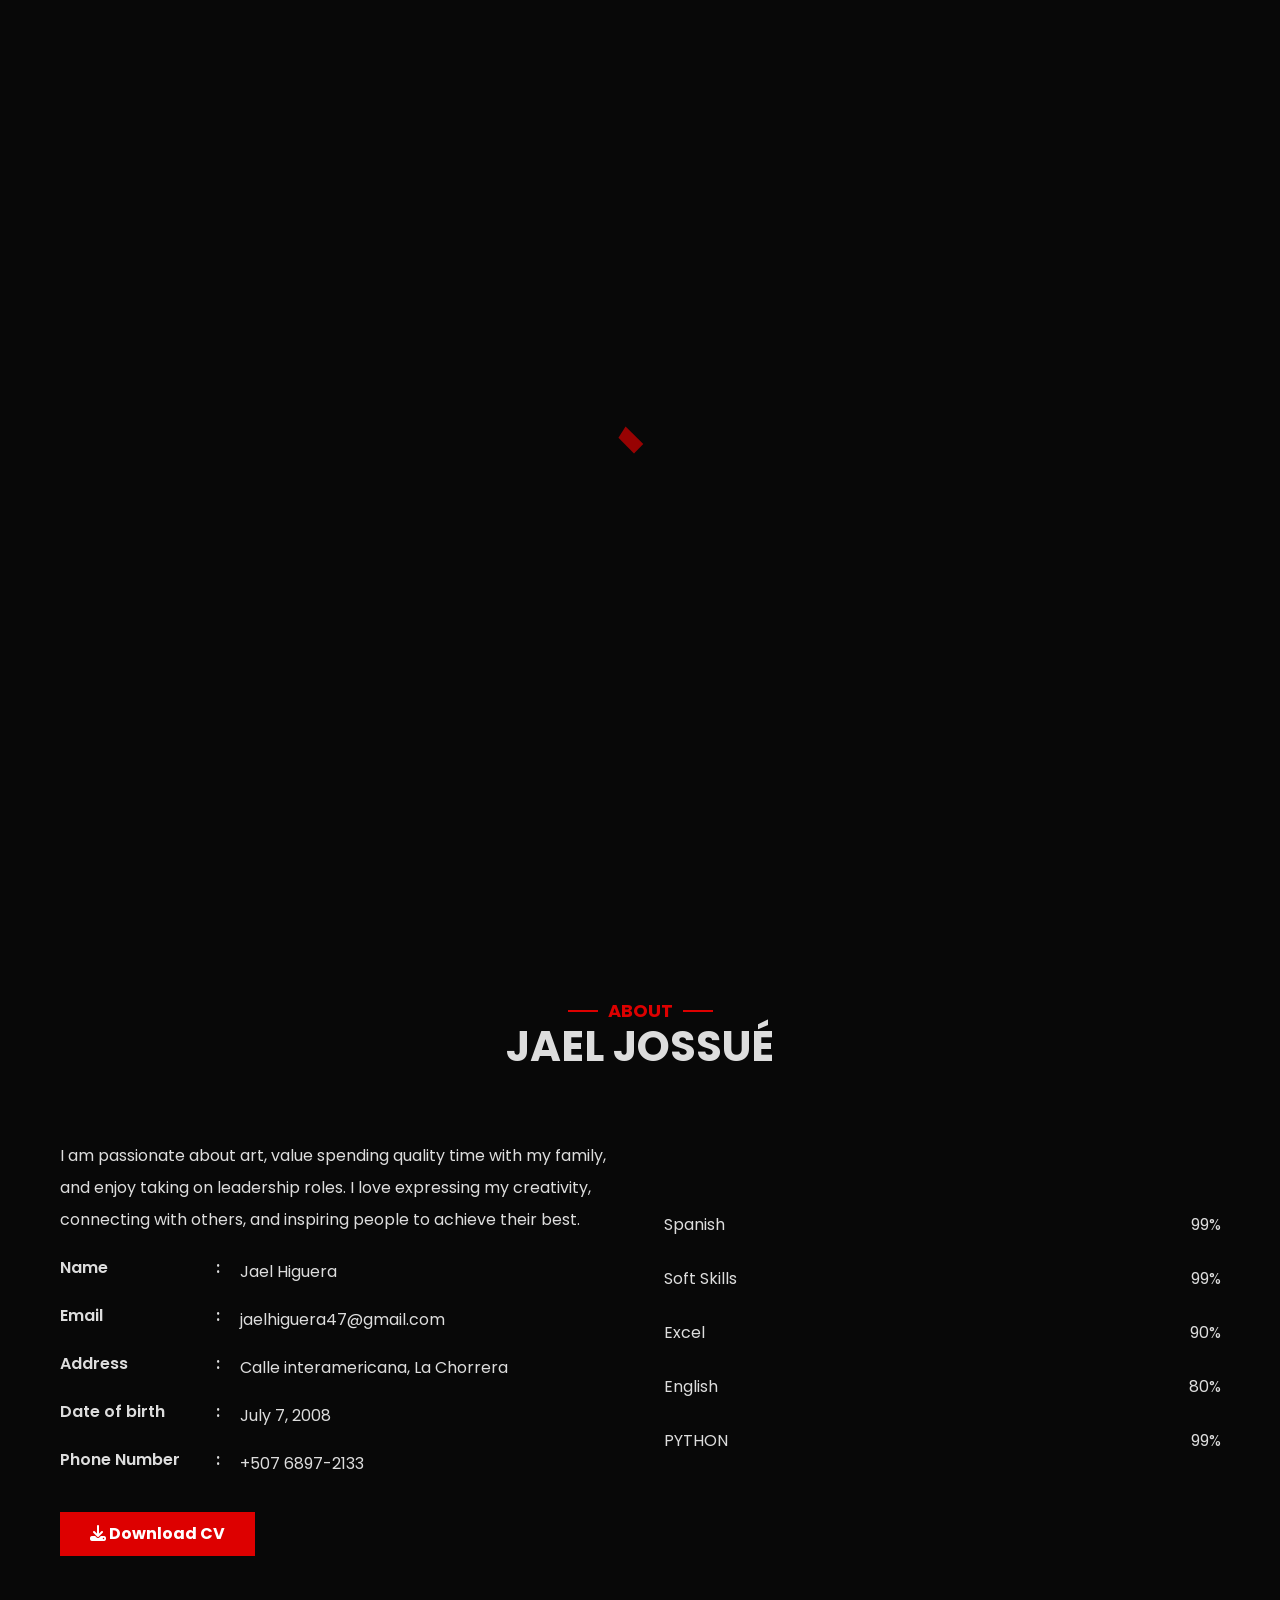
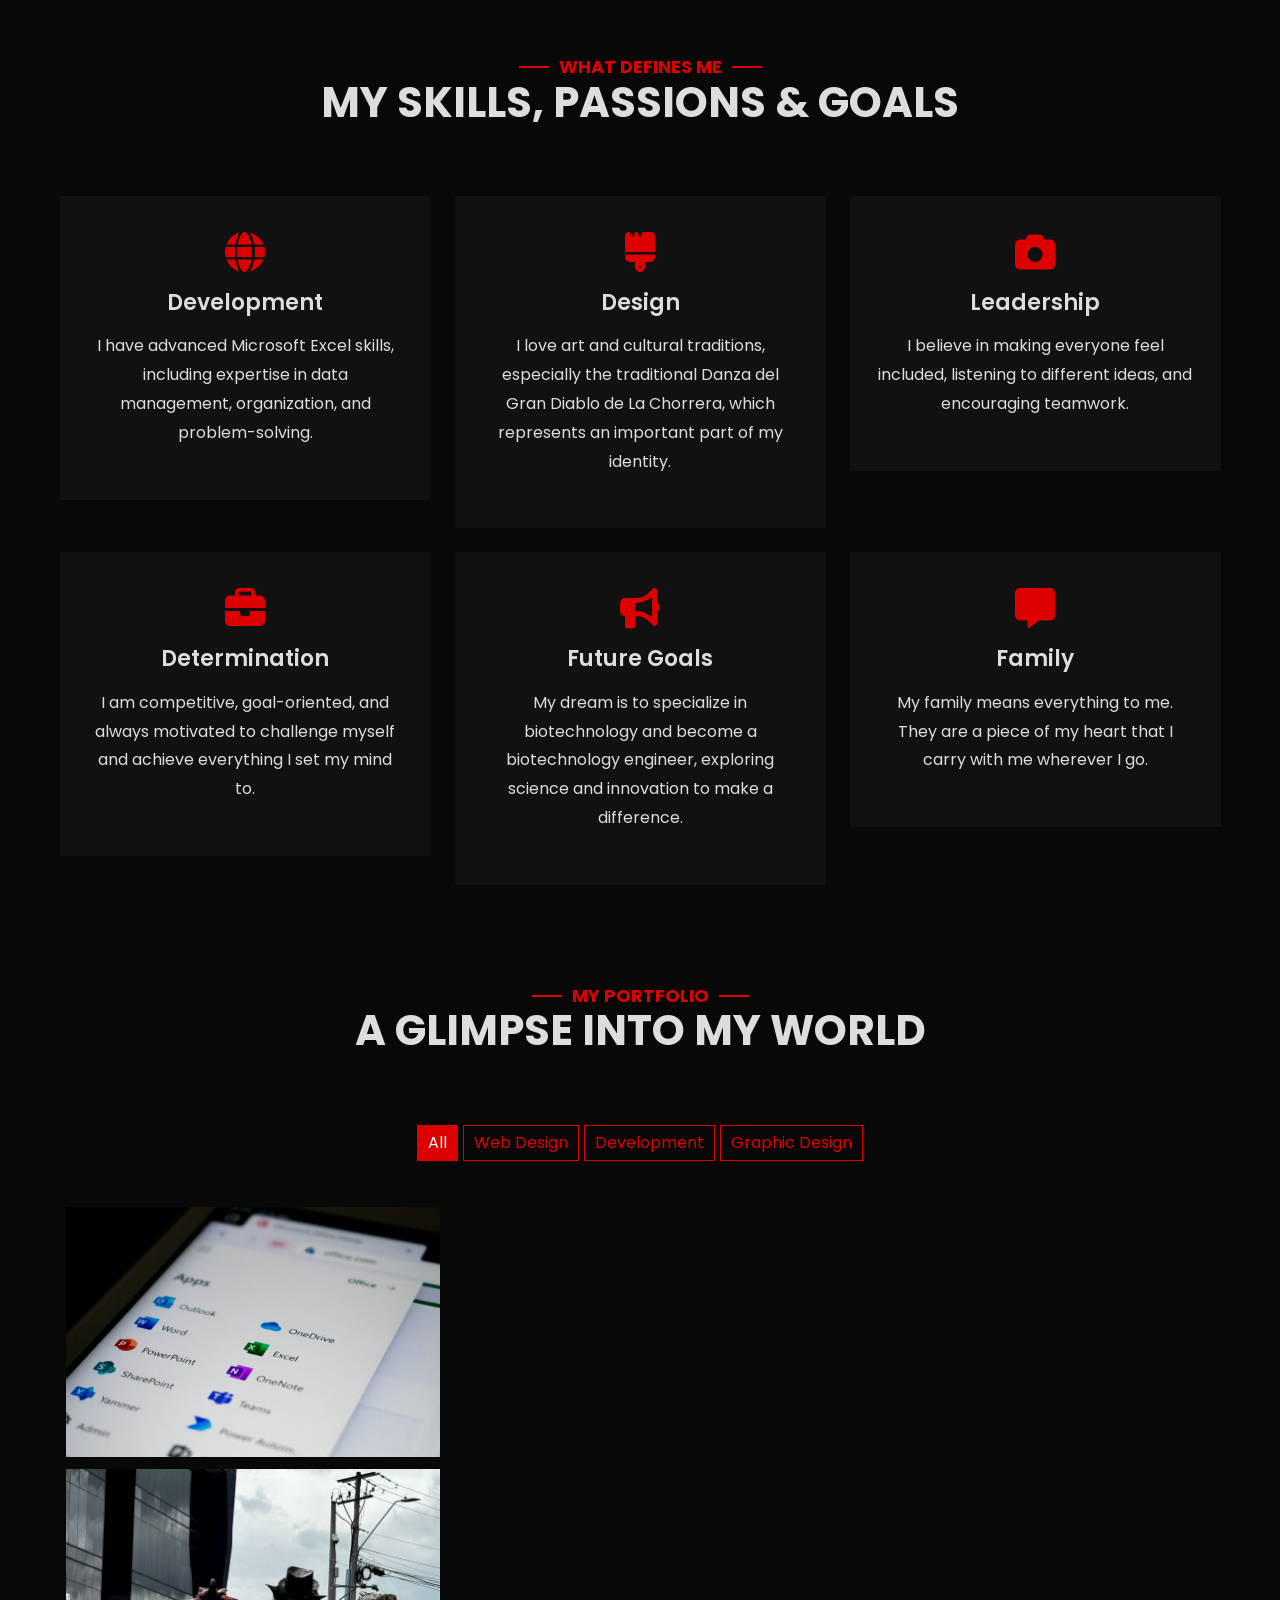
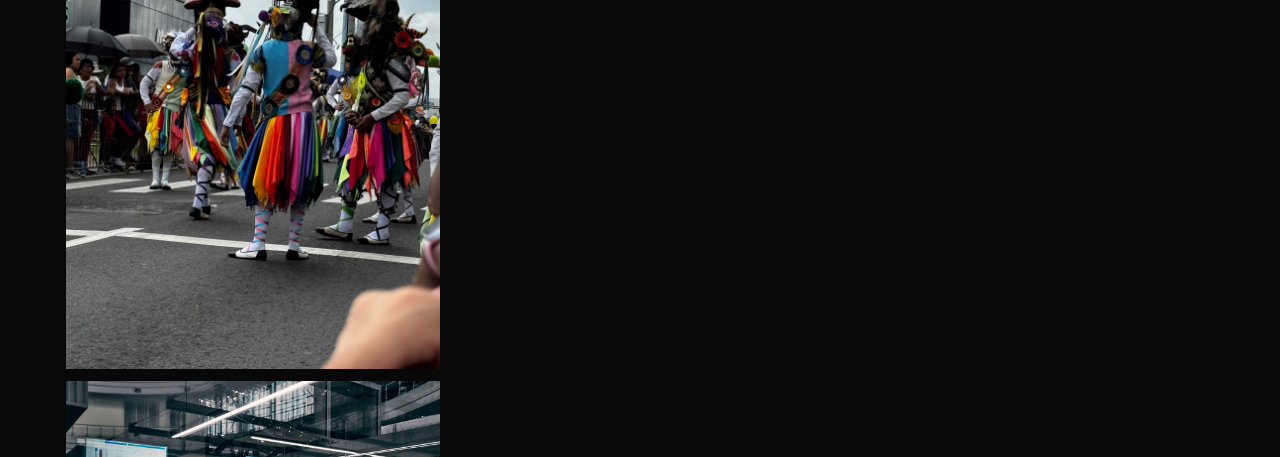
<file: index.html>
<html xmlns="http://www.w3.org/1999/xhtml" lang="en">

<head>
	<meta http-equiv="Content-Type" content="text/html; charset=utf-8" />
	<meta name="description" content="HTTrack is an easy-to-use website mirror utility. It allows you to download a World Wide website from the Internet to a local directory,building recursively all structures, getting html, images, and other files from the server to your computer. Links are rebuiltrelatively so that you can freely browse to the local site (works with any browser). You can mirror several sites together so that you can jump from one toanother. You can, also, update an existing mirror site, or resume an interrupted download. The robot is fully configurable, with an integrated help" />
	<meta name="keywords" content="httrack, HTTRACK, HTTrack, winhttrack, WINHTTRACK, WinHTTrack, offline browser, web mirror utility, aspirateur web, surf offline, web capture, www mirror utility, browse offline, local  site builder, website mirroring, aspirateur www, internet grabber, capture de site web, internet tool, hors connexion, unix, dos, windows 95, windows 98, solaris, ibm580, AIX 4.0, HTS, HTGet, web aspirator, web aspirateur, libre, GPL, GNU, free software" />
	<title>Local index - HTTrack Website Copier</title>
  <!-- Mirror and index made by HTTrack Website Copier/3.51-0 [XR&CO] -->
	<style type="text/css">
	<!--

body {
	margin: 0;  padding: 0;  margin-bottom: 15px;  margin-top: 8px;
	background: #77b;
}
body, td {
	font: 14px "Trebuchet MS", Verdana, Arial, Helvetica, sans-serif;
	}

#subTitle {
	background: #000;  color: #fff;  padding: 4px;  font-weight: bold; 
	}

#siteNavigation a, #siteNavigation .current {
	font-weight: bold;  color: #448;
	}
#siteNavigation a:link    { text-decoration: none; }
#siteNavigation a:visited { text-decoration: none; }

#siteNavigation .current { background-color: #ccd; }

#siteNavigation a:hover   { text-decoration: none;  background-color: #fff;  color: #000; }
#siteNavigation a:active  { text-decoration: none;  background-color: #ccc; }


a:link    { text-decoration: underline;  color: #00f; }
a:visited { text-decoration: underline;  color: #000; }
a:hover   { text-decoration: underline;  color: #c00; }
a:active  { text-decoration: underline; }

#pageContent {
	clear: both;
	border-bottom: 6px solid #000;
	padding: 10px;  padding-top: 20px;
	line-height: 1.65em;
	background-image: url(backblue.gif);
	background-repeat: no-repeat;
	background-position: top right;
	}

#pageContent, #siteNavigation {
	background-color: #ccd;
	}


.imgLeft  { float: left;   margin-right: 10px;  margin-bottom: 10px; }
.imgRight { float: right;  margin-left: 10px;   margin-bottom: 10px; }

hr { height: 1px;  color: #000;  background-color: #000;  margin-bottom: 15px; }

h1 { margin: 0;  font-weight: bold;  font-size: 2em; }
h2 { margin: 0;  font-weight: bold;  font-size: 1.6em; }
h3 { margin: 0;  font-weight: bold;  font-size: 1.3em; }
h4 { margin: 0;  font-weight: bold;  font-size: 1.18em; }

.blak { background-color: #000; }
.hide { display: none; }
.tableWidth { min-width: 400px; }

.tblRegular       { border-collapse: collapse; }
.tblRegular td    { padding: 6px;  background-image: url(fade.gif);  border: 2px solid #99c; }
.tblHeaderColor, .tblHeaderColor td { background: #99c; }
.tblNoBorder td   { border: 0; }


// -->
</style>

</head>

<body>
<table width="76%" border="0" align="center" cellspacing="0" cellpadding="3" class="tableWidth">
	<tr>
	<td id="subTitle">HTTrack Website Copier - Open Source offline browser</td>
	</tr>
</table>
<table width="76%" border="0" align="center" cellspacing="0" cellpadding="0" class="tableWidth">
<tr class="blak">
<td>
	<table width="100%" border="0" align="center" cellspacing="1" cellpadding="0">
	<tr>
	<td colspan="6"> 
		<table width="100%" border="0" align="center" cellspacing="0" cellpadding="10">
		<tr> 
		<td id="pageContent"> 
<!-- ==================== End prologue ==================== -->

<H1 ALIGN=Center>Index of locally available sites:</H1>
	<TABLE BORDER="0" WIDTH="100%" CELLSPACING="1" CELLPADDING="0">
		<TR>
			<TD BACKGROUND="fade.gif">
				&middot;
					<A HREF="webfolio.neocities.org/Daniel/index.html">
						Daniel Personal Portfolio Template
					</A>		
			</TD>
		</TR>
	</TABLE>
	<BR>
	<BR>
	<BR>
  	<H6 ALIGN="RIGHT">
	<I>Mirror and index made by HTTrack Website Copier [XR&amp;CO]</I>
	</H6>
	<!-- Mirror and index made by HTTrack Website Copier/3.51-0 [XR&CO] -->
	<!-- Thanks for using HTTrack Website Copier! -->
	<meta HTTP-EQUIV="Refresh" CONTENT="0; URL=webfolio.neocities.org/Daniel/index.html">


<!-- ==================== Start epilogue ==================== -->
		</td>
		</tr>
		</table>
	</td>
	</tr>
	</table>
</td>
</tr>
</table>

<table width="76%" border="0" align="center" valign="bottom" cellspacing="0" cellpadding="0">
	<tr>
	<td id="footer"><small>&copy; 1998 Xavier Roche &amp; other contributors - Web Design: Leto Kauler.</small></td>
	</tr>
</table>

</body>

</html>
</file>
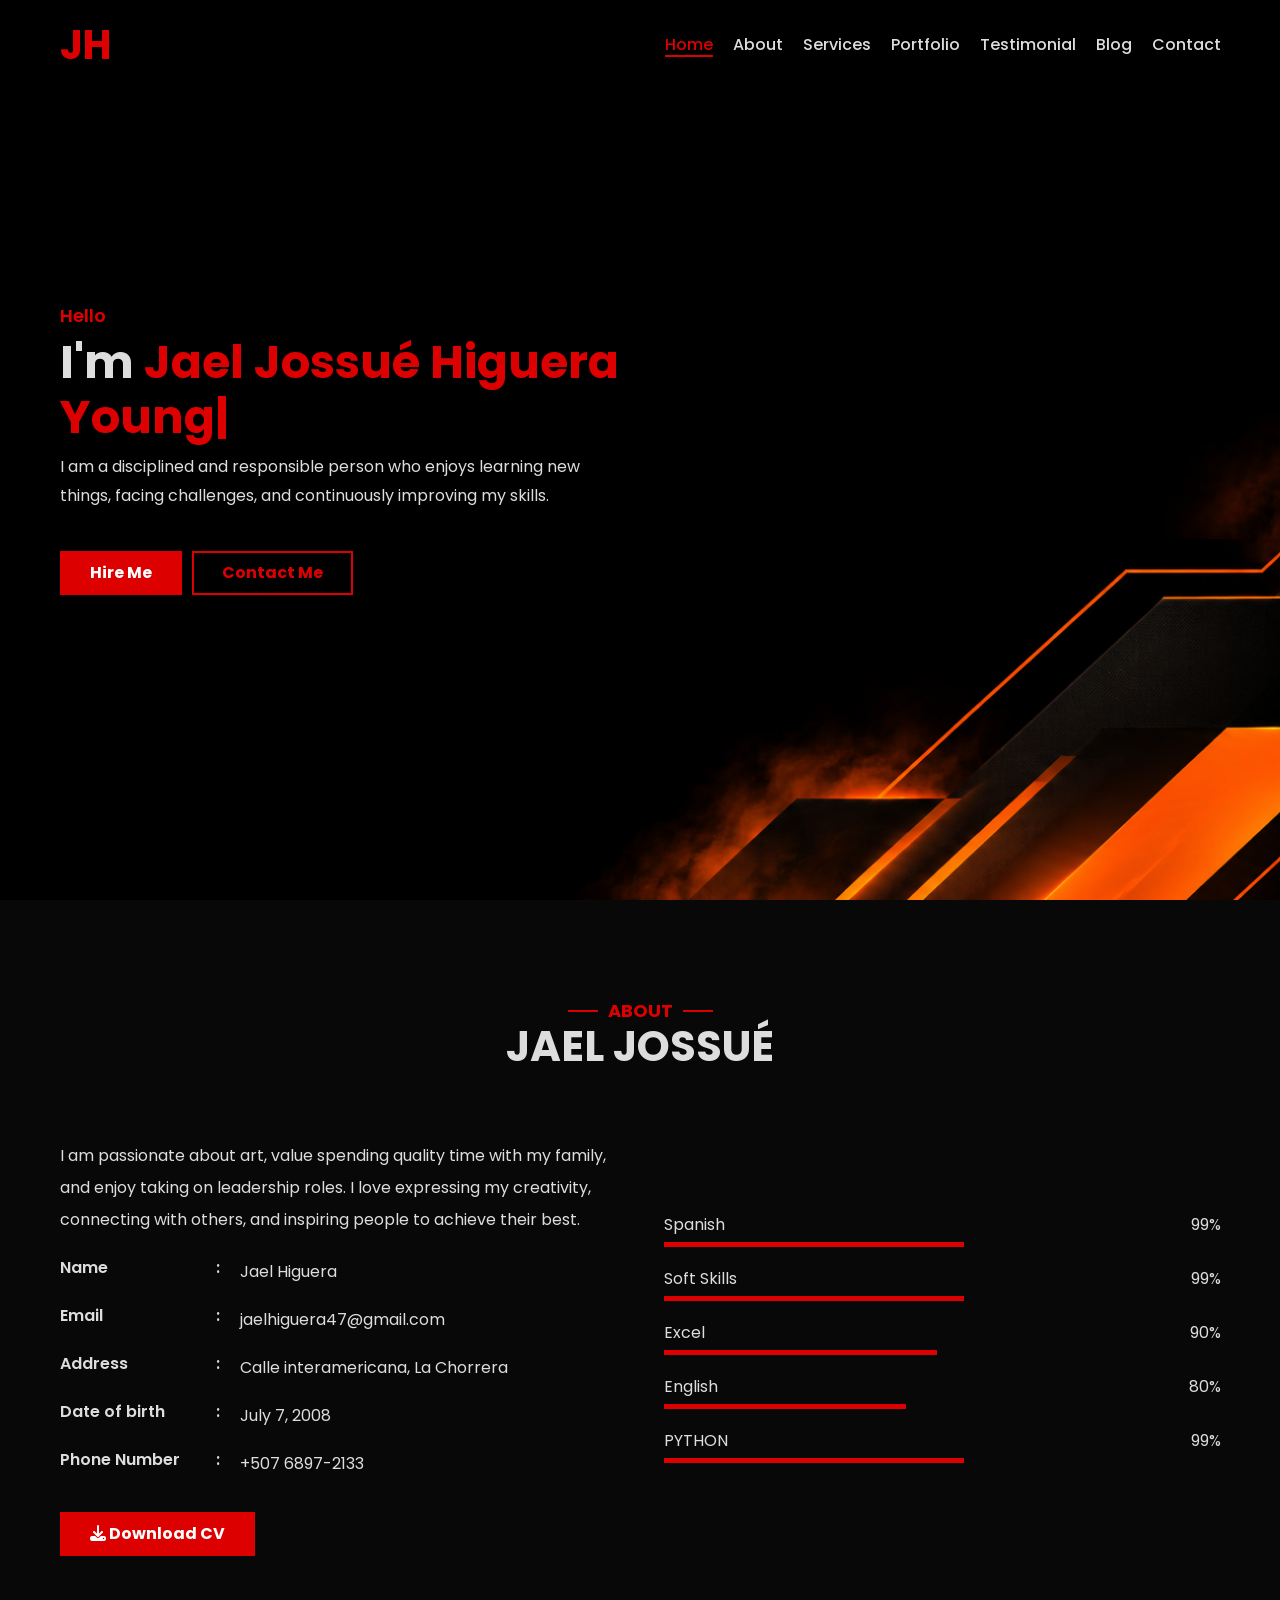
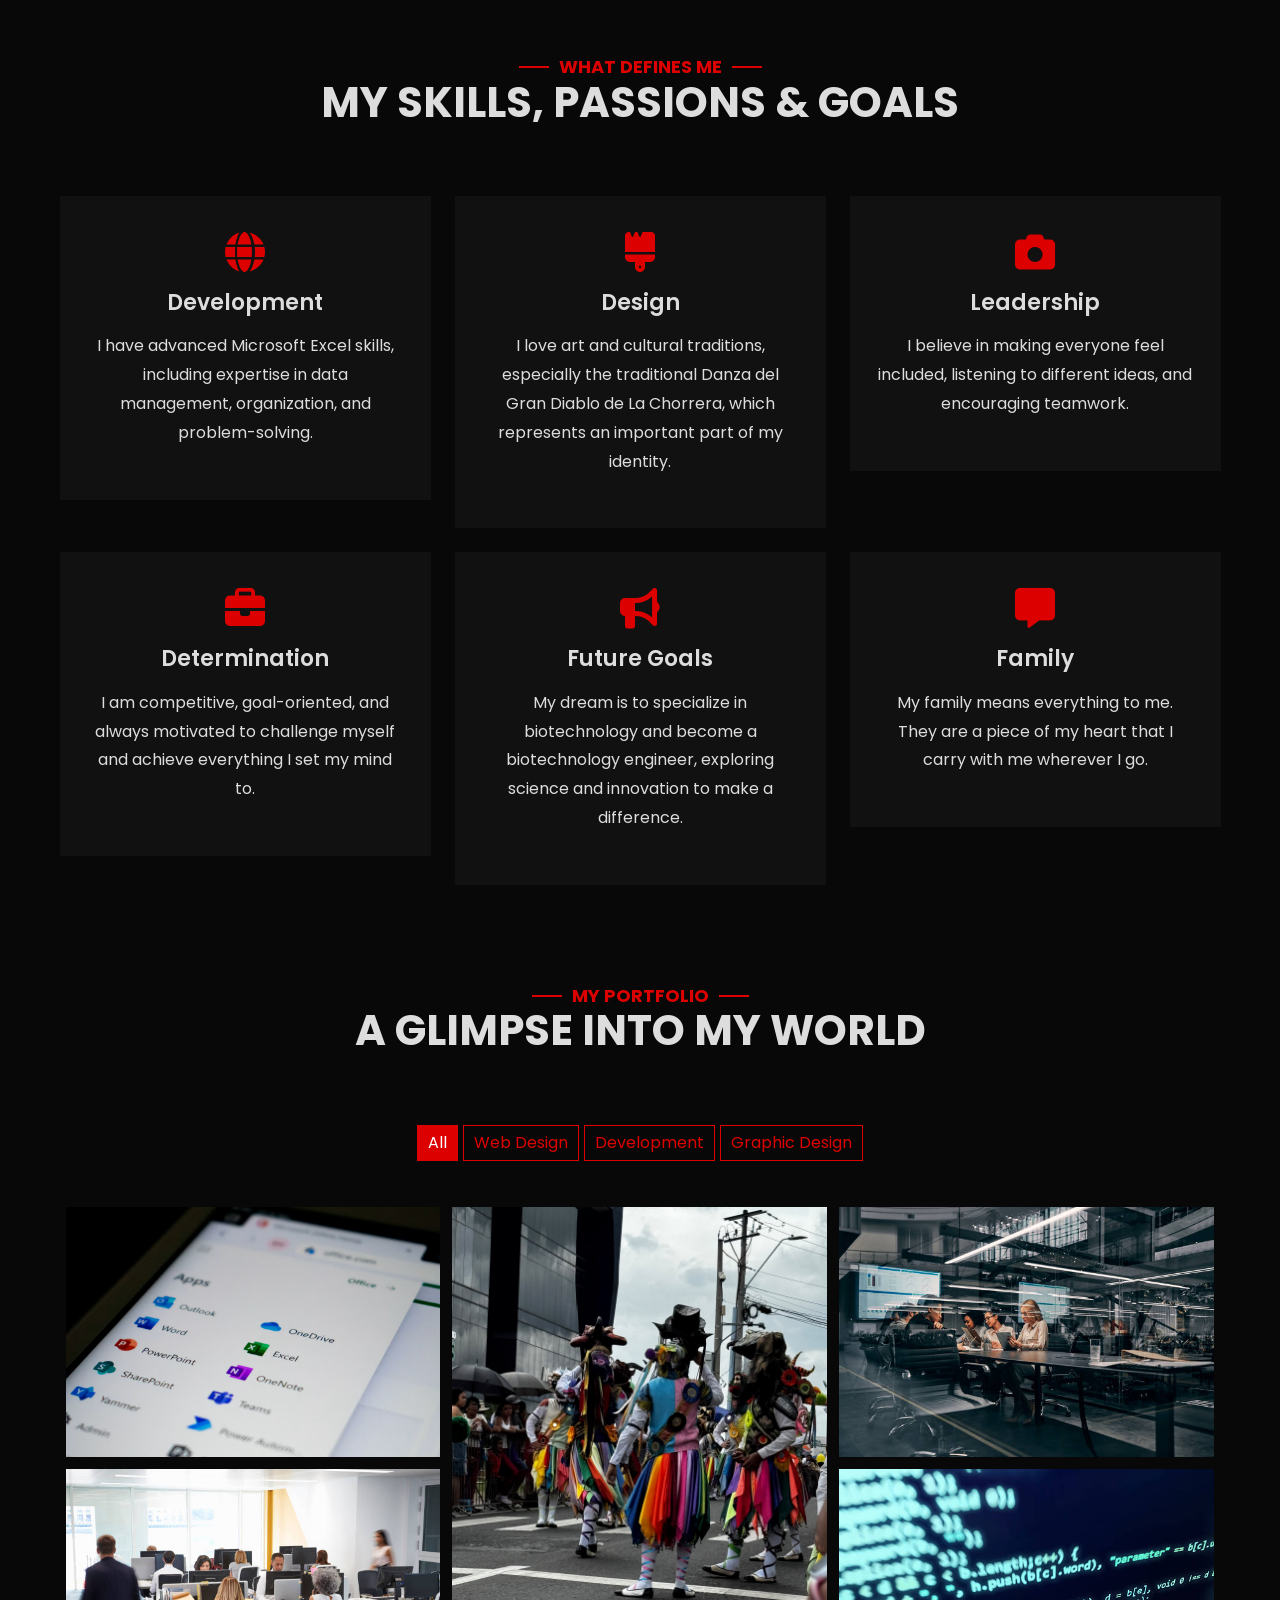
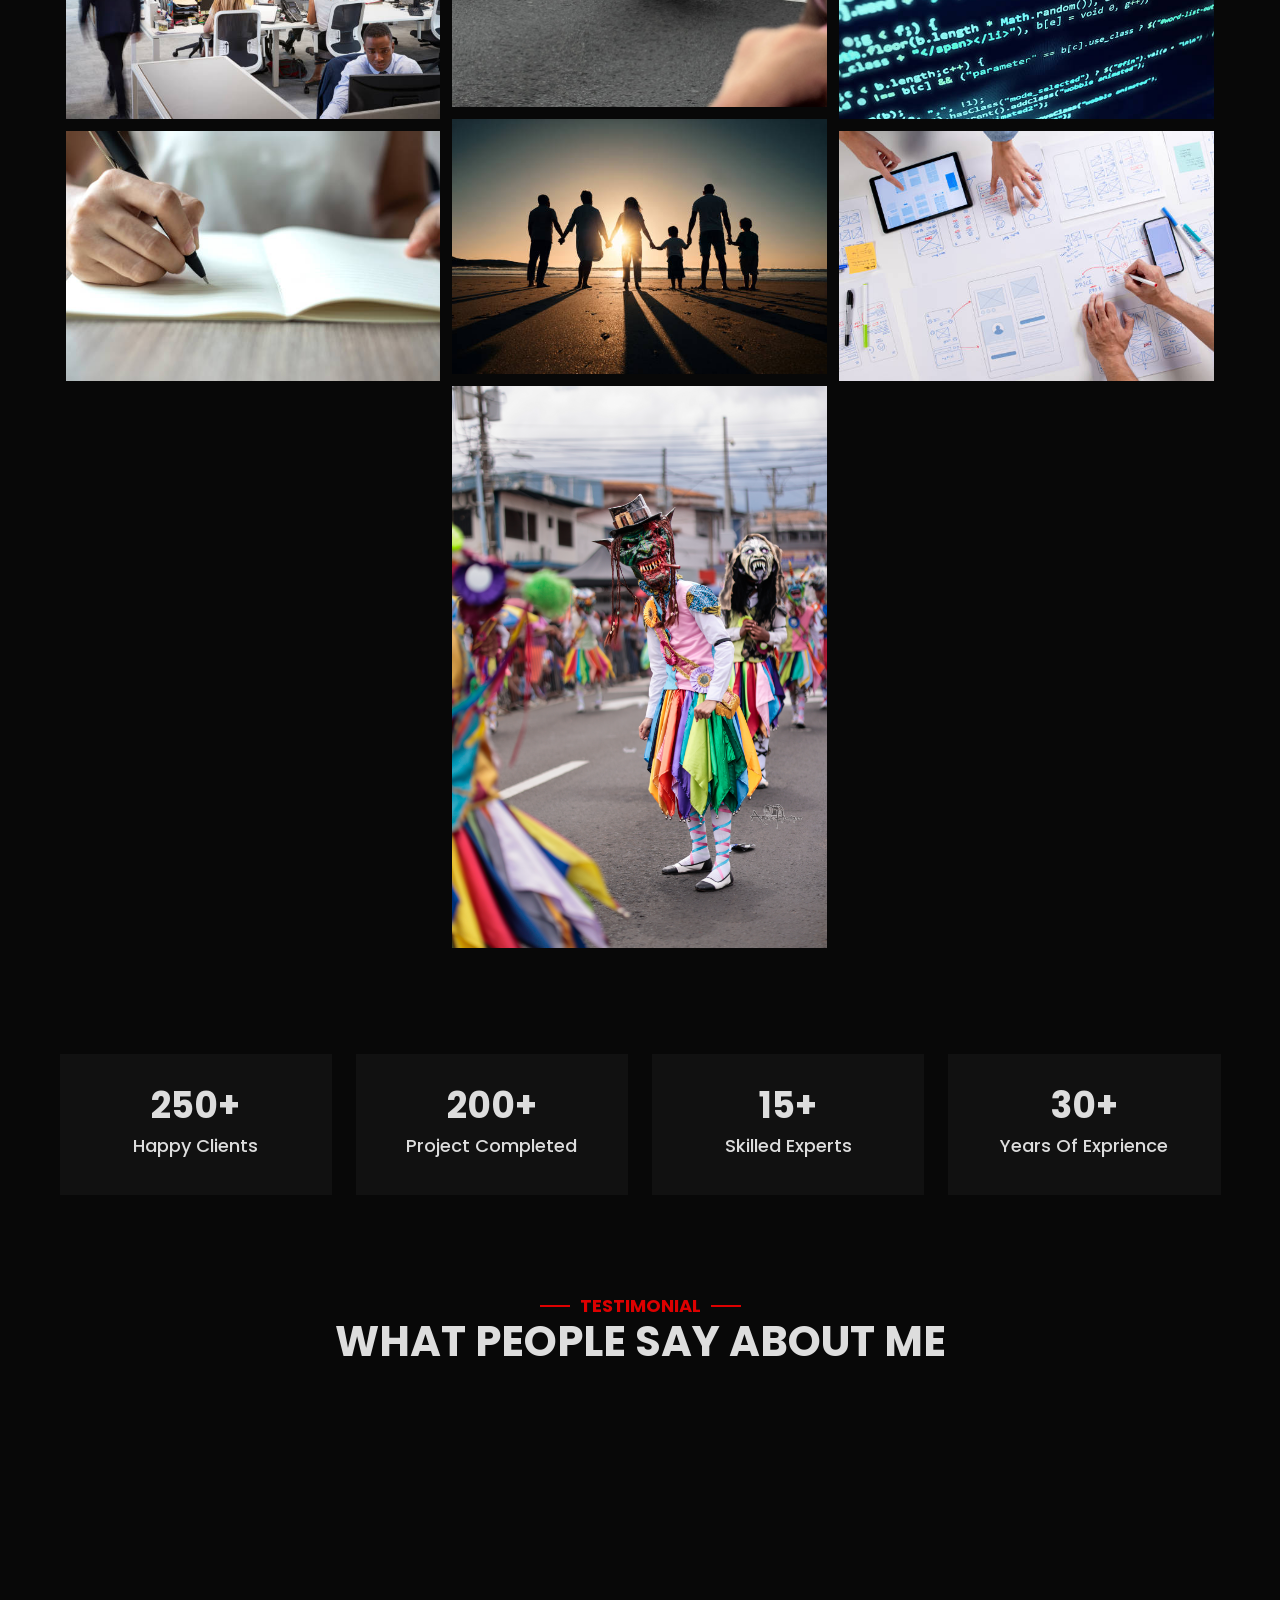
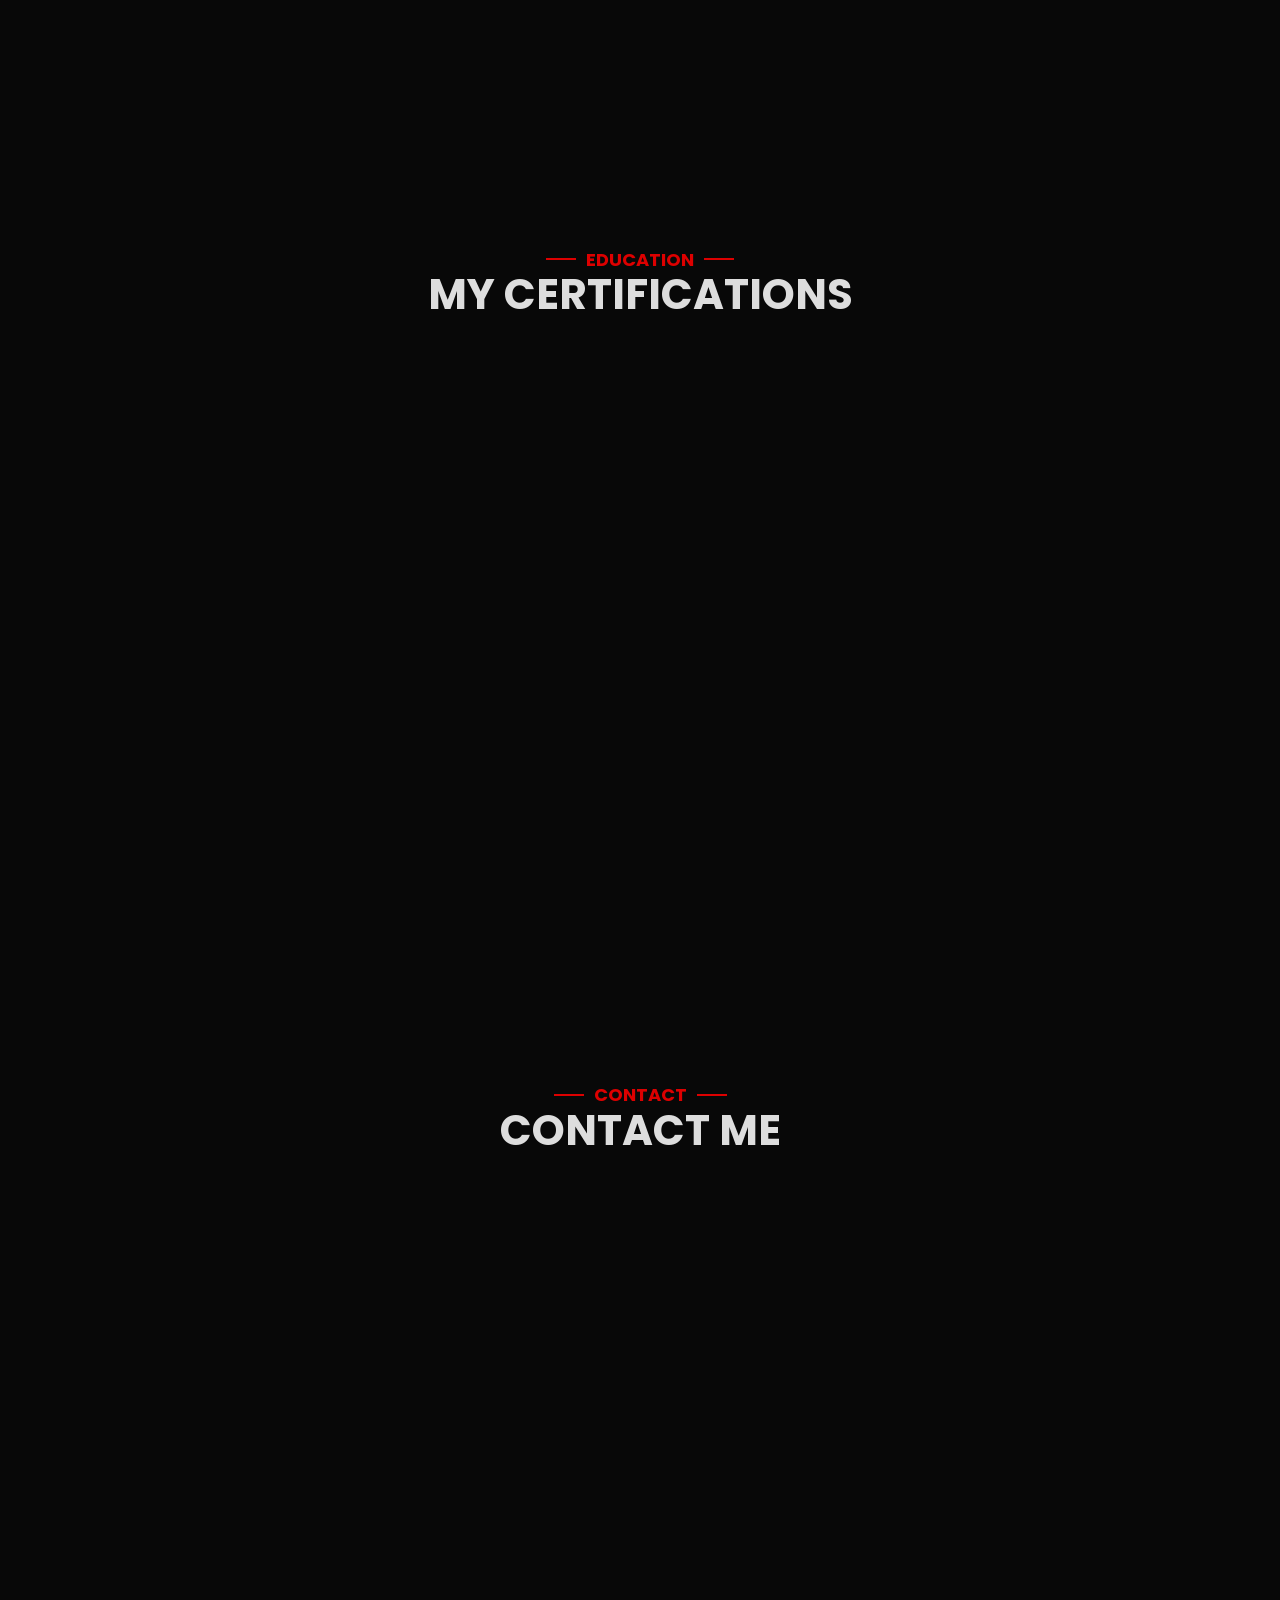
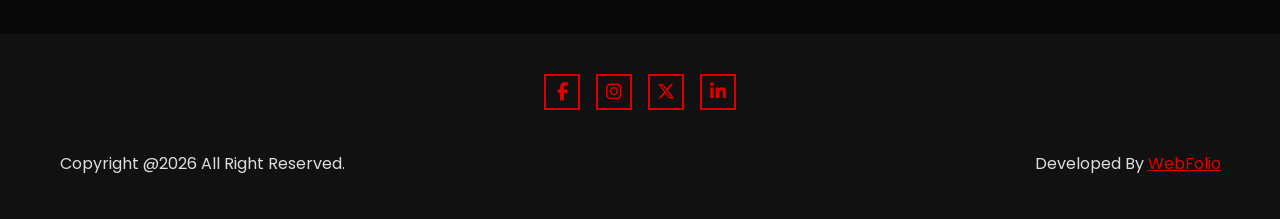
<file: webfolio.neocities.org/Daniel/index.html>
<!DOCTYPE html>
<html lang="en">
  
<!-- Mirrored from https://webfolio.neocities.org/Daniel/ by HTTrack Website Copier/3.x [XR&CO], Mon, 09 Nov 2026 21:48:29 GMT -->
<head>
    <meta charset="UTF-8" />
    <meta http-equiv="X-UA-Compatible" content="IE=edge" />
    <meta name="viewport" content="width=device-width, initial-scale=1.0" />
    <title>Daniel Personal Portfolio Template</title>

    <!-- Favicon -->
    <link rel="shortcut icon" type="image/jpg" href="assets/img/favicon.png" />

    <!-- Css Files -->
    <link rel="stylesheet" href="assets/css/bootstrap.min.css" />
    <link rel="stylesheet" href="assets/css/fontawesome-all.min.css" />
    <link rel="stylesheet" href="assets/css/magnific-popup.css" />
    <link rel="stylesheet" href="assets/css/animate.min.css" />
    <link rel="stylesheet" href="assets/css/owl.carousel.min.css" />
    <link rel="stylesheet" href="assets/css/owl.theme.default.min.css" />
    <link rel="stylesheet" href="assets/css/main.css" />
  </head>
  <body>
    <!-- Scroll Top -->
    <i class="scroll-top button fa fa-arrow-up"></i>

    <!-- Start Preloader -->
    <div class="preloader">
      <div class="spinner">
        <div class="sk-folding-cube">
          <div class="sk-cube1 sk-cube"></div>
          <div class="sk-cube2 sk-cube"></div>
          <div class="sk-cube4 sk-cube"></div>
          <div class="sk-cube3 sk-cube"></div>
        </div>
      </div>
    </div>
    <!-- End Preloader -->

    <!-- Start Header -->
    <header>
      <div class="container">
        <nav>
          <div class="nav-logo">
            <a href="#" class="logo">JH</a>
          </div>

          <ul class="nav-list">
            <li class="nav-item"><a href="#home" class="nav-link active">Home</a></li>
            <li class="nav-item"><a href="#about" class="nav-link">About</a></li>
            <li class="nav-item"><a href="#services" class="nav-link">Services</a></li>
            <li class="nav-item"><a href="#portfolio" class="nav-link">Portfolio</a></li>
            <li class="nav-item"><a href="#testimonial" class="nav-link">Testimonial</a></li>
            <li class="nav-item"><a href="#blog" class="nav-link">Blog</a></li>
            <li class="nav-item"><a href="#contact" class="nav-link">Contact</a></li>
          </ul>

          <i class="menu-toggler fa-solid fa-bars"></i>
        </nav>
      </div>
    </header>
    <!-- End Header -->

    <!-- Start Hero -->
    <section class="hero" id="home">
      <div class="container h-100 min-vh-100">
        <div class="row align-items-center h-100">
          <div class="col-lg-6">
            <div class="sec-content wow slideInUp">
              <h3>Hello</h3>
              <h2>I'm <span id="type" data="Jael Jossué Higuera Young"></span></h2>
              <p class="description">
                I am a disciplined and responsible person who enjoys learning new things, facing challenges, and continuously improving my skills.
              </p>
              <div class="btn-box">
                <a href="#" class="button">Hire Me</a>
                <a href="#" class="button secondary">Contact Me</a>
              </div>
            </div>
          </div>
        </div>
      </div>
    </section>
    <!-- End Hero -->

    <!-- Start About -->
    <section class="about" id="about">
      <div class="container">
        <div class="row">
          <div class="sec-title">
            <h3>About</h3>
            <h2>Jael Jossué</h2>
          </div>
        </div>

        <div class="row align-items-center g-5">
          <div class="col-lg-6">
            <div class="sec-content text wow fadeInLeft">
              <p>
              I am passionate about art, value spending quality time with my family, and enjoy taking on leadership roles. I love expressing my creativity, connecting with others, and inspiring people to achieve their best.
              </p>

              <ul>
                <li>
                  <span>Name</span>
                  <p>Jael Higuera</p>
                </li>
                <li>
                  <span>Email</span>
                  <p>jaelhiguera47@gmail.com</p>
                </li>
                <li>
                  <span>Address</span>
                  <p>Calle interamericana, La Chorrera</p>
                </li>
                <li>
                  <span>Date of birth</span>
                  <p>July 7, 2008</p>
                </li>
                <li>
                  <span>Phone Number</span>
                  <p>+507 6897-2133</p>
                </li>
              </ul>

              <a class="button" href="cv.txt" download="cv">
                <i class="fa fa-download"></i>
                <span>Download CV</span>
              </a>
            </div>
          </div>

          <div class="col-lg-6">
            <div class="sec-content skills wow fadeInRight">
              <div class="item">
                <div class="info">
                  <span class="name">Spanish</span>
                  <span class="percentage">99%</span>
                </div>
                <div class="bar"></div>
              </div>

              <div class="item">
                <div class="info">
                  <span class="name">Soft Skills</span>
                  <span class="percentage">99%</span>
                </div>
                <div class="bar"></div>
              </div>

              <div class="item">
                <div class="info">
                  <span class="name">Excel</span>
                  <span class="percentage">90%</span>
                </div>
                <div class="bar"></div>
              </div>

              <div class="item">
                <div class="info">
                  <span class="name">English</span>
                  <span class="percentage">80%</span>
                </div>
                <div class="bar"></div>
              </div>

              <div class="item">
                <div class="info">
                  <span class="name">PYTHON</span>
                  <span class="percentage">99%</span>
                </div>
                <div class="bar"></div>
              </div>
            </div>
          </div>
        </div>
      </div>
    </section>
    <!-- End About -->

    <!-- Start Services -->
    <section class="services" id="services">
      <div class="container">
        <div class="row">
          <div class="sec-title">
            <h3>WHAT DEFINES ME</h3>
            <h2>MY SKILLS, PASSIONS & GOALS</h2>
          </div>
        </div>

        <div class="sec-content">
          <div class="row g-4">
            <div
              class="col-12 col-md-6 col-lg-4 wow fadeInUp"
              data-wow-duration="1500ms"
              data-wow-delay="0ms">
              <div class="service-card">
                <i class="fa fa-solid fa-globe"></i>
                <h4>Development</h4>
                <p>
                  I have advanced Microsoft Excel skills, including expertise in data management, organization, and problem-solving.
                </p>
              </div>
            </div>

            <div
              class="col-12 col-md-6 col-lg-4 wow fadeInUp"
              data-wow-duration="1500ms"
              data-wow-delay="200ms">
              <div class="service-card">
                <i class="fa fa-solid fa-brush"></i>
                <h4>Design</h4>
                <p>
                  I love art and cultural traditions, especially the traditional Danza del Gran Diablo de La Chorrera, which represents an important part of my identity.
                </p>
              </div>
            </div>

            <div
              class="col-12 col-md-6 col-lg-4 wow fadeInUp"
              data-wow-duration="1500ms"
              data-wow-delay="400ms">
              <div class="service-card">
                <i class="fa fa-solid fa-camera-alt"></i>
                <h4>Leadership</h4>
                <p>
                  I believe in making everyone feel included, listening to different ideas, and encouraging teamwork.
                </p>
              </div>
            </div>

            <div
              class="col-12 col-md-6 col-lg-4 wow fadeInUp"
              data-wow-duration="1500ms"
              data-wow-delay="600ms">
              <div class="service-card">
                <i class="fa fa-solid fa-briefcase"></i>
                <h4>Determination</h4>
                <p>
                  I am competitive, goal-oriented, and always motivated to challenge myself and achieve everything I set my mind to.
                </p>
              </div>
            </div>

            <div
              class="col-12 col-md-6 col-lg-4 wow fadeInUp"
              data-wow-duration="1500ms"
              data-wow-delay="800ms">
              <div class="service-card">
                <i class="fa fa-solid fa-bullhorn"></i>
                <h4>Future Goals</h4>
                <p>
                  My dream is to specialize in biotechnology and become a biotechnology engineer, exploring science and innovation to make a difference.
                </p>
              </div>
            </div>

            <div
              class="col-12 col-md-6 col-lg-4 wow fadeInUp"
              data-wow-duration="1500ms"
              data-wow-delay="1000ms">
              <div class="service-card">
                <i class="fa fa-solid fa-message"></i>
                <h4>Family</h4>
                <p>
                  My family means everything to me. They are a piece of my heart that I carry with me wherever I go.
                </p>
              </div>
            </div>
          </div>
        </div>
      </div>
    </section>
    <!-- End Services -->

    <!-- Start Portfolio -->
    <section class="portfolio" id="portfolio">
      <div class="container">
        <div class="row">
          <div class="sec-title">
            <h3>MY PORTFOLIO</h3>
            <h2>A GLIMPSE INTO MY WORLD</h2>
          </div>
        </div>

        <div class="row">
          <div class="sec-content wow fadeInDown" data-wow-duration="1500ms">
            <ul class="filter-values">
              <li class="filter-value active" data-filter="*">All</li>
              <li class="filter-value" data-filter="web_design">Web Design</li>
              <li class="filter-value" data-filter="development">Development</li>
              <li class="filter-value" data-filter="graphic_design">Graphic Design</li>
            </ul>

            <div class="filter-items">
              <div class="filter-item" data-filter="web_design">
                <div class="portfolio-card">
                  <a href="assets/img/portfolio/1.png">
                    <img src="assets/img/portfolio/1.png" alt="Project" />
                    <div class="text">Web Design</div>
                  </a>
                </div>
              </div>

              <div class="filter-item" data-filter="development">
                <div class="portfolio-card">
                  <a href="assets/img/portfolio/2.png">
                    <img src="assets/img/portfolio/2.png" alt="Project" />
                    <div class="text">Development</div>
                  </a>
                </div>
              </div>

              <div class="filter-item" data-filter="web_design">
                <div class="portfolio-card">
                  <a href="assets/img/portfolio/3.png">
                    <img src="assets/img/portfolio/3.png" alt="Project" />
                    <div class="text">Web Design</div>
                  </a>
                </div>
              </div>

              <div class="filter-item" data-filter="graphic_design">
                <div class="portfolio-card">
                  <a href="assets/img/portfolio/4.png">
                    <img src="assets/img/portfolio/4.png" alt="Project" />
                    <div class="text">Graphic Design</div>
                  </a>
                </div>
              </div>

              <div class="filter-item" data-filter="graphic_design">
                <div class="portfolio-card">
                  <a href="assets/img/portfolio/5.png">
                    <img src="assets/img/portfolio/5.png" alt="Project" />
                    <div class="text">Graphic Design</div>
                  </a>
                </div>
              </div>

              <div class="filter-item" data-filter="development">
                <div class="portfolio-card">
                  <a href="assets/img/portfolio/6.png">
                    <img src="assets/img/portfolio/6.png" alt="Project" />
                    <div class="text">Development</div>
                  </a>
                </div>
              </div>

              <div class="filter-item" data-filter="web_design">
                <div class="portfolio-card">
                  <a href="assets/img/portfolio/7.png">
                    <img src="assets/img/portfolio/7.png" alt="Project" />
                    <div class="text">Web Design</div>
                  </a>
                </div>
              </div>

              <div class="filter-item" data-filter="graphic_design">
                <div class="portfolio-card">
                  <a href="assets/img/portfolio/8.png">
                    <img src="assets/img/portfolio/8.png" alt="Project" />
                    <div class="text">Graphic Design</div>
                  </a>
                </div>
              </div>

              <div class="filter-item" data-filter="development">
                <div class="portfolio-card">
                  <a href="assets/img/portfolio/9.png">
                    <img src="assets/img/portfolio/9.png" alt="Project" />
                    <div class="text">Development</div>
                  </a>
                </div>
              </div>
            </div>
          </div>
        </div>
      </div>
    </section>
    <!-- End Portfolio -->

    <!-- Start Counters -->
    <section class="counters">
      <div class="container">
        <div class="row g-4">
          <div class="col-md-6 col-xl-3">
            <div class="counter-card">
              <h2><span class="count">250</span>+</h2>
              <h4>Happy Clients</h4>
            </div>
          </div>

          <div class="col-md-6 col-xl-3">
            <div class="counter-card">
              <h2><span class="count">200</span>+</h2>
              <h4>Project Completed</h4>
            </div>
          </div>

          <div class="col-md-6 col-xl-3">
            <div class="counter-card">
              <h2><span class="count">15</span>+</h2>
              <h4>Skilled Experts</h4>
            </div>
          </div>

          <div class="col-md-6 col-xl-3">
            <div class="counter-card">
              <h2><span class="count">30</span>+</h2>
              <h4>Years Of Exprience</h4>
            </div>
          </div>
        </div>
      </div>
    </section>
    <!-- End Counters -->

    <!-- Start Testimonial -->
    <section class="testimonial" id="testimonial">
      <div class="container">
        <div class="row">
          <div class="sec-title">
            <h3>Testimonial</h3>
            <h2>WHAT PEOPLE SAY ABOUT ME</h2>
          </div>
        </div>

        <div class="row">
          <div class="sec-content wow zoomIn" data-wow-duration="1500ms">
            <div class="owl-carousel testimonial-swiper">
              <div class="testimonial-card">
                <div class="client">
                  <div class="image"><img src="assets/img/testimonial/1.png" alt="Testimonial" /></div>
                  <div class="text">
                    <h4>Joiby Barría</h4>
                    <p>Founder & CEO</p>
                    <span>
                      <i class="fa fa-solid fa-star"></i>
                      <i class="fa fa-solid fa-star"></i>
                      <i class="fa fa-solid fa-star"></i>
                      <i class="fa fa-solid fa-star"></i>
                      <i class="fa fa-solid fa-star"></i>
                    </span>
                  </div>
                </div>
                <p class="comment">
                  Jael is chill, hardworking and always helps the team. He’s someone you can count on.
                </p>
              </div>

              <div class="testimonial-card">
                <div class="client">
                  <div class="image"><img src="assets/img/testimonial/2.png" alt="Testimonial" /></div>
                  <div class="text">
                    <h4>Joel Baena</h4>
                    <p>Marketing Manager</p>
                    <span>
                      <i class="fa fa-solid fa-star"></i>
                      <i class="fa fa-solid fa-star"></i>
                      <i class="fa fa-solid fa-star"></i>
                      <i class="fa fa-solid fa-star"></i>
                      <i class="fa fa-solid fa-star"></i>
                    </span>
                  </div>
                </div>
                <p class="comment">
                  He’s really creative and always brings good vibes. You can tell he puts effort into everything.
                </p>
              </div>

              <div class="testimonial-card">
                <div class="client">
                  <div class="image"><img src="assets/img/testimonial/3.png" alt="Testimonial" /></div>
                  <div class="text">
                    <h4>Josiel Fernández</h4>
                    <p>Founder & CEO</p>
                    <span>
                      <i class="fa fa-solid fa-star"></i>
                      <i class="fa fa-solid fa-star"></i>
                      <i class="fa fa-solid fa-star"></i>
                      <i class="fa fa-solid fa-star"></i>
                      <i class="fa fa-solid fa-star"></i>
                    </span>
                  </div>
                </div>
                <p class="comment">
                  Jael is responsible, respects others and always tries to improve.
                </p>
              </div>

              <div class="testimonial-card">
                <div class="client">
                  <div class="image"><img src="assets/img/testimonial/4.png" alt="Testimonial" /></div>
                  <div class="text">
                    <h4>Kevin Abrego</h4>
                    <p>Software Engineer</p>
                    <span>
                      <i class="fa fa-solid fa-star"></i>
                      <i class="fa fa-solid fa-star"></i>
                      <i class="fa fa-solid fa-star"></i>
                      <i class="fa fa-solid fa-star"></i>
                      <i class="fa fa-solid fa-star"></i>
                    </span>
                  </div>
                </div>
                <p class="comment">
                  He’s a great friend and an amazing teammate. Always learning and never giving up.
                </p>
              </div>

              <div class="testimonial-card">
                <div class="client">
                  <div class="image"><img src="assets/img/testimonial/5.png" alt="Testimonial" /></div>
                  <div class="text">
                    <h4>Felipe Herrera</h4>
                    <p>Graphic Designer</p>
                    <span>
                      <i class="fa fa-solid fa-star"></i>
                      <i class="fa fa-solid fa-star"></i>
                      <i class="fa fa-solid fa-star"></i>
                      <i class="fa fa-solid fa-star"></i>
                      <i class="fa fa-solid fa-star"></i>
                    </span>
                  </div>
                </div>
                <p class="comment">
                  Jael is disciplined and focused. He knows what he wants and works hard for it.
                </p>
              </div>
            </div>
          </div>
        </div>
      </div>
    </section>
    <!-- End Testimonial -->

    <!-- Start Blog -->
    <section class="blog" id="blog">
      <div class="container">
        <div class="row">
          <div class="sec-title">
            <h3>EDUCATION</h3>
            <h2>MY CERTIFICATIONS</h2>
          </div>
        </div>

        <div class="sec-content">
          <div class="row g-4">
            <div class="col-12 col-md-6 col-lg-4">
              <div class="blog-card wow fadeInUp" data-wow-duration="1500ms" data-wow-delay="0ms">
                <img src="assets/img/blog/1.jpg" alt="News 1" />
                <div class="text">
                  <h3>Excel Expert</h3>
                  <p>
                    Advanced skills in Excel, including data analysis, formulas and more.
                  </p>
                  <a class="button secondary">Read More</a>
                </div>
              </div>
            </div>

            <div class="col-12 col-md-6 col-lg-4">
              <div class="blog-card wow fadeInUp" data-wow-duration="1500ms" data-wow-delay="200ms">
                <img src="assets/img/blog/2.jpg" alt="News 2" />
                <div class="text">
                  <h3>Excel Specialist</h3>
                  <p>
                    Professional level in Excel, focused on productivity and data management.
                  </p>
                  <a class="button secondary">Read More</a>
                </div>
              </div>
            </div>

            <div class="col-12 col-md-6 col-lg-4">
              <div class="blog-card wow fadeInUp" data-wow-duration="1500ms" data-wow-delay="400ms">
                <img src="assets/img/blog/3.jpg" alt="News 3" />
                <div class="text">
                  <h3>Python Essential</h3>
                  <p>
                    Fundamentals of Python programming.
                  </p>
                  <a class="button secondary">Read More</a>
                </div>
              </div>
            </div>
          </div>
        </div>
      </div>
    </section>
    <!-- End Blog -->

    <!-- Start Contact -->
    <section class="contact" id="contact">
      <div class="container">
        <div class="row">
          <div class="sec-title">
            <h3>Contact</h3>
            <h2>Contact me</h2>
          </div>
        </div>
        <div class="sec-content">
          <div class="row g-5">
            <div class="col-lg-7 wow fadeInLeft" data-wow-duration="1500ms">
              <form action="#" id="contact-form">
                <div class="row g-2">
                  <div class="col-lg-6">
                    <div class="form-group">
                      <input type="text" placeholder="Name" class="form-control" />
                    </div>
                  </div>
                  <div class="col-lg-6">
                    <div class="form-group">
                      <input type="text" placeholder="Phone" class="form-control" />
                    </div>
                  </div>
                  <div class="col-lg-12">
                    <div class="form-group">
                      <input type="email" placeholder="Email" class="form-control" />
                    </div>
                  </div>
                  <div class="col-lg-12">
                    <div class="form-group">
                      <textarea rows="5" placeholder="Message" class="form-control"></textarea>
                    </div>
                  </div>
                  <div class="col-lg-12">
                    <div class="form-group">
                      <span class="form-message"></span>
                    </div>
                  </div>
                  <div class="col-lg-8">
                    <div class="form-group">
                      <button type="submit" class="button secondary">
                        <span>SEnd Message</span>
                        <i class="fa fa-paper-plane"></i>
                      </button>
                    </div>
                  </div>
                </div>
              </form>
            </div>

            <div class="col-lg-5 wow fadeInRight" data-wow-duration="1500ms">
              <ul>
                <li>
                  <i class="fa fa-solid fa-location-dot"></i>
                  <div class="text">
                    <h4>Address</h4>
                    <p>Calle interamericana, La Chorrera</p>
                  </div>
                </li>

                <li>
                  <i class="fa fa-solid fa-envelope"></i>
                  <div class="text">
                    <h4>Email</h4>
                    <p>jaelhiguera477@gmail.com</p>
                  </div>
                </li>

                <li>
                  <i class="fa fa-solid fa-phone"></i>
                  <div class="text">
                    <h4>Phone</h4>
                    <p>+507 6897-2133</p>
                  </div>
                </li>
              </ul>
            </div>
          </div>
        </div>
      </div>
    </section>
    <!-- End Contact -->

    <!-- Start Footer -->
    <footer>
      <div class="container">
        <div class="row">
          <div class="col-12">
            <div class="social-links">
              <a href="#" class="button secondary"><i class="fab fa-facebook-f"></i></a>
              <a href="#" class="button secondary"><i class="fab fa-instagram"></i></a>
              <a href="#" class="button secondary"><i class="fab fa-x-twitter"></i></a>
              <a href="#" class="button secondary"><i class="fab fa-linkedin-in"></i></a>
            </div>
          </div>
        </div>
        <div class="row align-items-center">
          <div class="col-lg-6">
            <p class="copyright float-none float-lg-start">Copyright @2026 All Right Reserved.</p>
          </div>
          <div class="col-lg-6">
            <p class="developer float-none float-lg-end">
              Developed By
              <a href="https://www.templatemonster.com/authors/webfolio/">WebFolio</a>
            </p>
          </div>
        </div>
      </div>
    </footer>
    <!-- End Footer -->

    <!-- Javascript Files -->
    <script src="assets/js/bootstrap.min.js"></script>
    <script src="assets/js/jquery.min.js"></script>
    <script src="assets/js/jquery.waypoints.js"></script>
    <script src="assets/js/jquery.counterup.min.js"></script>
    <script src="assets/js/jquery.magnific-popup.min.js"></script>
    <script src="assets/js/wow.min.js"></script>
    <script src="assets/js/typed.js"></script>
    <script src="assets/js/owl.carousel.min.js.js"></script>
    <script src="assets/js/isotope.pkgd.min.js"></script>
    <script src="assets/js/main.js"></script>
  </body>

<!-- Mirrored from https://webfolio.neocities.org/Daniel/ by HTTrack Website Copier/3.x [XR&CO], Mon, 09 Nov 2026 21:48:30 GMT -->
</html>
</file>
<file: webfolio.neocities.org/Daniel/assets/css/main.css>
/* ----------------------------------------
01. Basic Styles
---------------------------------------- */

@import url("https://fonts.googleapis.com/css2?family=Poppins:wght@300;400;500;600;700;800&display=swap");
@import url("https://fonts.googleapis.com/css2?family=Roboto:wght@300;400;500;600;700;800&display=swap");

:root {
  --main-color: #d00;
  --main-color-rgb: 255, 0, 0;
  --bg-color: #080808;
  --main-font: "Poppins", sans-serif;
  --secondary-font: "Roboto", sans-serif;
}
* {
  margin: 0;
  padding: 0;
  box-sizing: border-box;
}
html,
body {
  overflow-x: hidden;
}
body {
  font-family: "Poppins", sans-serif;
  background-color: #080808;
  color: #ddd;
}
::selection {
  background-color: #d00;
  color: black;
}
a {
  text-decoration: none;
  color: inherit;
}
p {
  line-height: 1.8;
}
ul {
  list-style-type: none;
  padding: 0;
}

section {
  margin-bottom: 100px;
  overflow: hidden;
}
.sec-title {
  text-align: center;
  margin-bottom: 60px;
}
.sec-title h3 {
  color: var(--main-color);
  font-size: 18px;
  font-weight: 700;
  width: fit-content;
  margin: auto;
  text-transform: uppercase;
  position: relative;
  user-select: none;
}
.sec-title h3::before,
.sec-title h3::after {
  content: "";
  width: 30px;
  height: 2px;
  background-color: var(--main-color);
  position: absolute;
  top: 50%;
  transform: translateY(-50%);
}
.sec-title h3::before {
  right: calc(100% + 10px);
}
.sec-title h3::after {
  left: calc(100% + 10px);
}
.sec-title h2 {
  font-size: 42px;
  font-weight: 700;
  text-transform: uppercase;
}

.button {
  display: inline-block;
  outline: none;
  padding: 8px 28px;
  border: 2px solid var(--main-color);
  background-color: var(--main-color);
  color: #fff;
  font-size: 16px;
  font-weight: bold;
  transition: 0.3s;
  cursor: pointer;
  user-select: none;
}
.button:hover {
  background-color: transparent;
  color: var(--main-color);
}
.button.secondary {
  background-color: transparent;
  color: var(--main-color);
}
.button.secondary:hover {
  background-color: var(--main-color);
  color: #fff;
}
.scroll-top {
  position: fixed;
  bottom: 30px;
  right: 30px;
  width: 40px;
  height: 40px;
  display: flex;
  align-items: center;
  justify-content: center;
  padding: 0;
  opacity: 0;
  transform: translateY(90px);
}
.scroll-top.active {
  opacity: 1;
  transform: none;
}
.logo {
  color: var(--main-color);
  font-size: 40px;
  font-weight: 700;
}
@media (min-width: 1200px) {
  .container,
  .container-sm,
  .container-md,
  .container-lg,
  .container-xl {
    max-width: 1185px;
  }
}

/* ----------------------------------------
02. Preloader
---------------------------------------- */

.preloader {
  position: fixed;
  top: 0;
  left: 0;
  right: 0;
  bottom: 0;
  background-color: var(--bg-color);
  z-index: 999999;
}
.sk-folding-cube {
  position: absolute;
  top: 48%;
  left: 48%;
  width: 40px;
  height: 40px;
  -webkit-transform: rotateZ(45deg);
  transform: rotateZ(45deg);
}
.sk-folding-cube .sk-cube {
  float: left;
  width: 50%;
  height: 50%;
  position: relative;
  -webkit-transform: scale(1.1);
  -ms-transform: scale(1.1);
  transform: scale(1.1);
}
.sk-folding-cube .sk-cube:before {
  content: "";
  position: absolute;
  top: 0;
  left: 0;
  width: 100%;
  height: 100%;
  background-color: var(--main-color);
  -webkit-animation: sk-foldCubeAngle 2.4s infinite linear both;
  animation: sk-foldCubeAngle 2.4s infinite linear both;
  -webkit-transform-origin: 100% 100%;
  -ms-transform-origin: 100% 100%;
  transform-origin: 100% 100%;
}
.sk-folding-cube .sk-cube2 {
  -webkit-transform: scale(1.1) rotateZ(90deg);
  transform: scale(1.1) rotateZ(90deg);
}
.sk-folding-cube .sk-cube3 {
  -webkit-transform: scale(1.1) rotateZ(180deg);
  transform: scale(1.1) rotateZ(180deg);
}
.sk-folding-cube .sk-cube4 {
  -webkit-transform: scale(1.1) rotateZ(270deg);
  transform: scale(1.1) rotateZ(270deg);
}
.sk-folding-cube .sk-cube2:before {
  -webkit-animation-delay: 0.3s;
  animation-delay: 0.3s;
}
.sk-folding-cube .sk-cube3:before {
  -webkit-animation-delay: 0.6s;
  animation-delay: 0.6s;
}
.sk-folding-cube .sk-cube4:before {
  -webkit-animation-delay: 0.9s;
  animation-delay: 0.9s;
}
@-webkit-keyframes sk-foldCubeAngle {
  0%,
  10% {
    -webkit-transform: perspective(140px) rotateX(-180deg);
    transform: perspective(140px) rotateX(-180deg);
    opacity: 0;
  }
  25%,
  75% {
    -webkit-transform: perspective(140px) rotateX(0deg);
    transform: perspective(140px) rotateX(0deg);
    opacity: 1;
  }
  90%,
  100% {
    -webkit-transform: perspective(140px) rotateY(180deg);
    transform: perspective(140px) rotateY(180deg);
    opacity: 0;
  }
}
@keyframes sk-foldCubeAngle {
  0%,
  10% {
    -webkit-transform: perspective(140px) rotateX(-180deg);
    transform: perspective(140px) rotateX(-180deg);
    opacity: 0;
  }
  25%,
  75% {
    -webkit-transform: perspective(140px) rotateX(0deg);
    transform: perspective(140px) rotateX(0deg);
    opacity: 1;
  }
  90%,
  100% {
    -webkit-transform: perspective(140px) rotateY(180deg);
    transform: perspective(140px) rotateY(180deg);
    opacity: 0;
  }
}

/* ----------------------------------------
03. Header Area
---------------------------------------- */

header {
  position: absolute;
  top: 0;
  left: 0;
  right: 0;
  height: 90px;
  z-index: 10;
  user-select: none;
}
header.sticky {
  position: fixed;
  height: 80px;
  background-color: var(--bg-color);
  box-shadow: 0 -6px 10px 5px rgba(0, 0, 0, 0.5);
  animation: fadeInDown 1s both 0.2s;
}
header .container {
  height: 100%;
}
header nav {
  width: 100%;
  height: 100%;
  display: flex;
  align-items: center;
  justify-content: space-between;
}
header .nav-logo {
  display: flex;
  align-items: center;
  justify-content: center;
}
header .nav-list {
  font-size: 16px;
  font-weight: 500;
  display: flex;
  align-items: center;
  justify-content: center;
  gap: 20px;
  height: 100%;
  margin-bottom: 0;
}
header .nav-list a {
  display: flex;
  color: #ddd;
  font-size: 16px;
  transition: 0.3s;
  position: relative;
}
header .nav-list a::before,
header .nav-list a::after {
  content: "";
  width: 0;
  height: 2px;
  position: absolute;
  bottom: 0;
  background-color: var(--main-color);
  transition: 0.3s;
}
header .nav-list a::before {
  left: 50%;
}
header .nav-list a::after {
  right: 50%;
}
header .nav-list a:hover::before,
header .nav-list a.active::before {
  width: 50%;
}
header .nav-list a:hover::after,
header .nav-list a.active::after {
  width: 50%;
}
header .nav-list a:hover,
header .nav-list a.active {
  color: var(--main-color);
}
header .menu-toggler {
  display: none;
}

/* ----------------------------------------
04. Hero Section
---------------------------------------- */

section.hero {
  margin-top: 0;
  min-height: 100vh;
  height: 100vh;

  background: url("../img/hero.png");
  background-size: cover;
  background-position: center;
  background-attachment: fixed;
  background-repeat: no-repeat;
}

.hero h3 {
  color: #d00;
  font-size: 18px;
  font-weight: 600;
}
.hero h2 {
  font-size: 46px;
  font-weight: 700;
}
.hero h2 span {
  color: #d00;
}
.hero .btn-box {
  margin-top: 40px;
  display: flex;
  gap: 10px;
}

/* ----------------------------------------
05. About Section
---------------------------------------- */

.about .text p {
  line-height: 200%;
}
.about ul {
  margin-top: 20px;
}
.about ul li {
  display: flex;
}
.about ul li span {
  position: relative;
  width: 160px;
  font-weight: 600;
}
.about ul li span::after {
  content: ":";
  position: absolute;
  right: 0;
}
.about ul li p {
  margin-left: 20px;
}
.about .button {
  margin-top: 0px;
}

.about .skills .item {
  width: 100%;
  margin-bottom: 20px;
}
.about .skills .info {
  display: flex;
  align-items: center;
  justify-content: space-between;
  margin-bottom: 5px;
}
.about .skills .bar {
  width: 0%;
  height: 5px;
  background-color: var(--main-color);
}

/* ----------------------------------------
06. Service Section
---------------------------------------- */

.service-card {
  background-color: #111;
  padding: 36px 28px;
  text-align: center;
  cursor: pointer;
  transition: 0.3s;
}
.service-card i {
  font-size: 40px;
  color: var(--main-color);
}
.service-card h4 {
  margin: 16px 0;
  font-size: 22px;
  font-weight: 600;
}

.service-card:hover {
  background-color: var(--main-color);
}
.service-card:hover i {
  color: #fff;
}
.service-card:hover h4 {
  color: #fff;
}

/* ----------------------------------------
07. Portfolio Section
---------------------------------------- */

.portfolio ul {
  display: flex;
  align-items: center;
  justify-content: center;
  flex-wrap: wrap;
  list-style-type: none;
  gap: 5px;
}
.portfolio ul li {
  padding: 5px 10px;
  border: 1px solid var(--main-color);
  color: var(--main-color);
  position: relative;
  cursor: pointer;
  transition: 0.3s;
  user-select: none;
}
.portfolio ul li:hover,
.portfolio ul li.active {
  color: #fff;
}
.portfolio ul li::after {
  content: "";
  width: 0;
  height: 100%;
  background-color: var(--main-color);
  position: absolute;
  top: 0;
  left: 0;
  transition: 0.3s;
  z-index: -1;
}
.portfolio ul li:hover::after,
.portfolio ul li.active::after {
  width: 100%;
}

.portfolio .filter-items {
  margin-top: 40px;
}
.portfolio .filter-item {
  width: 33.33%;
  padding: 6px;
}
.portfolio-card {
  position: relative;
  user-select: none;
}
.portfolio-card a {
  display: flex;
}
.portfolio-card img {
  width: 100%;
}

.portfolio-card .text {
  position: absolute;
  top: 0;
  left: 0;
  width: 100%;
  height: 100%;
  background-color: rgba(var(--main-color-rgb), 0.6);
  font-size: 22px;
  font-weight: bold;
  display: flex;
  align-items: center;
  justify-content: center;
  opacity: 0;
  visibility: hidden;
  transition: 0.3s;
}
.portfolio-card:hover .text {
  opacity: 1;
  visibility: visible;
}
.portfolio-card .text {
  text-align: center;
  color: white;
}

/* ----------------------------------------
08. Counters Section
---------------------------------------- */

.counter-card {
  text-align: center;
  background-color: #111;
  padding: 30px 20px;
}
.counter-card h2 {
  font-size: 36px;
  font-weight: 700;
}
.counter-card h4 {
  font-size: 18px;
  font-weight: 500;
}

/* ----------------------------------------
09. Testimonial Section
---------------------------------------- */

.testimonial-card {
  width: 100%;
  padding: 50px 40px;
  background-color: #111;
}
.testimonial-card .client {
  display: flex;
  align-items: center;
  gap: 20px;
  margin-bottom: 20px;
}
.testimonial-card .client .image {
  display: flex;
  border-radius: 50%;
  overflow: hidden;
}
.testimonial-card .client .image img {
  width: 6em;
}
.testimonial-card .client h4 {
  font-size: 18px;
  margin-bottom: 0;
}
.testimonial-card .client p {
  font-size: 15px;
  margin-bottom: 0;
}
.testimonial-card .client span i {
  color: var(--main-color);
}
.testimonial-card .commnet {
  flex: 1;
}

/* ----------------------------------------
10. Blog Section
---------------------------------------- */

.blog-card {
  background-color: #111;
  transition: 0.3s;
}
.blog-card:hover {
  transform: translateY(-10px);
}
.blog-card img {
  width: 100%;
}
.blog-card .text {
  padding: 20px;
}
.blog-card .text h3 {
  font-size: 22px;
  font-weight: 600;
  line-height: 1.5;
}
.blog-card .text p {
  margin-top: 14px;
}
.blog-card .text .button {
  margin-top: 20px;
}

/* ----------------------------------------
11. Contact Section
---------------------------------------- */

.contact ul li {
  display: flex;
  align-items: center;
  margin-bottom: 20px;
}
.contact ul li i {
  display: flex;
  align-items: center;
  justify-content: center;
  width: 60px;
  height: 60px;
  font-size: 24px;
  color: var(--main-color);
  border: 1px solid var(--main-color);
  transition: 0.3s;
}
.contact ul li i:hover {
  background-color: var(--main-color);
  color: #fff;
}
.contact ul li .text {
  margin-left: 10px;
}
.contact ul li .text h4 {
  margin-bottom: 0;
  font-size: 20px;
  font-weight: 600;
}
.contact ul li .text p {
  margin-bottom: 0;
}

.form-control {
  padding: 10px 16px;
  outline: none;
  box-shadow: none !important;
  background-color: #111;
  border-color: transparent;
  border-radius: 0;
  color: #fff;
}
.form-control:focus {
  background-color: #111;
  border-color: var(--main-color);
  color: #fff;
}
.form-control::placeholder {
  color: #fff4;
}

/* ----------------------------------------
12. Footer Area
---------------------------------------- */

footer {
  background-color: #111;
  padding: 40px 0;
  text-align: center;
}

footer .social-links {
  display: flex;
  align-items: center;
  gap: 16px;
  width: fit-content;
  margin: auto;
  margin-bottom: 40px;
}
footer .social-links a {
  display: flex;
  align-items: center;
  justify-content: center;
  width: 36px;
  height: 36px;
  padding: 0;
}
footer .social-links a i {
  font-size: 18px;
}

footer p {
  margin-bottom: 0;
}
footer .developer a {
  color: var(--main-color);
  text-decoration: underline;
}

/* ----------------------------------------
13. Responsive
---------------------------------------- */

@media (max-width: 992px) {
  .portfolio .filter-item {
    width: 50%;
  }
}
@media (max-width: 768px) {
  .portfolio .filter-item {
    width: 100%;
  }
}
@media (max-width: 992px) {
  header .nav-list {
    position: absolute;
    top: 100%;
    left: 0;
    width: 100%;
    height: 400px;
    max-height: 100vh;
    flex-direction: column;
    justify-content: center;
    background-color: var(--bg-color);
    overflow: hidden;
    transform-origin: top;
    transform: scaleY(0);
    transition: 0.3s;
  }
  header .nav-list.active {
    transform: scaleY(1);
  }
  header .menu-toggler {
    display: block;
  }
}

@media (max-width: 992px) {
  section.hero {
    background-position: right;
  }
}
</file>
